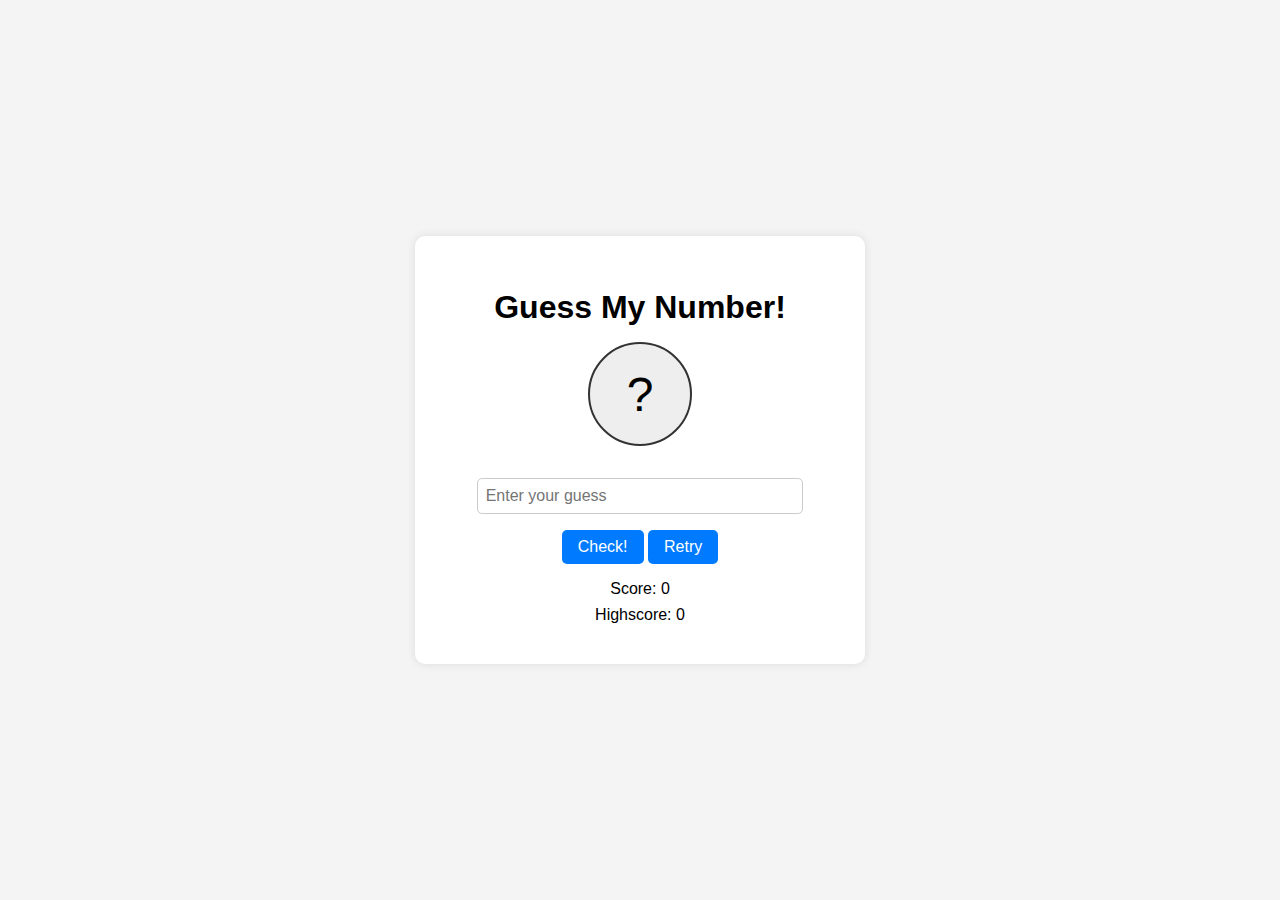
<file: Fundamentals/GuessMyNumber2/index.html>
<!DOCTYPE html>
<html lang="en">
<head>
    <meta charset="UTF-8">
    <meta name="viewport" content="width=device-width, initial-scale=1.0">
    <title>Guess My Number</title>
    <link rel="stylesheet" href="styles.css">
</head>
<body>
    <div class="container">
        <h1>Guess My Number!</h1>
        <div class="question-mark">?</div>
        <input type="number" class="guess-input" placeholder="Enter your guess">
        <button class="check-btn">Check!</button>
        <button class="retry-btn">Retry</button>
        <div class="scoreboard">
            <p>Score: <span class="score">0</span></p>
            <p>Highscore: <span class="highscore">0</span></p>
        </div>
    </div>
    <script src="script.js"></script>
</body>
</html>
</file>
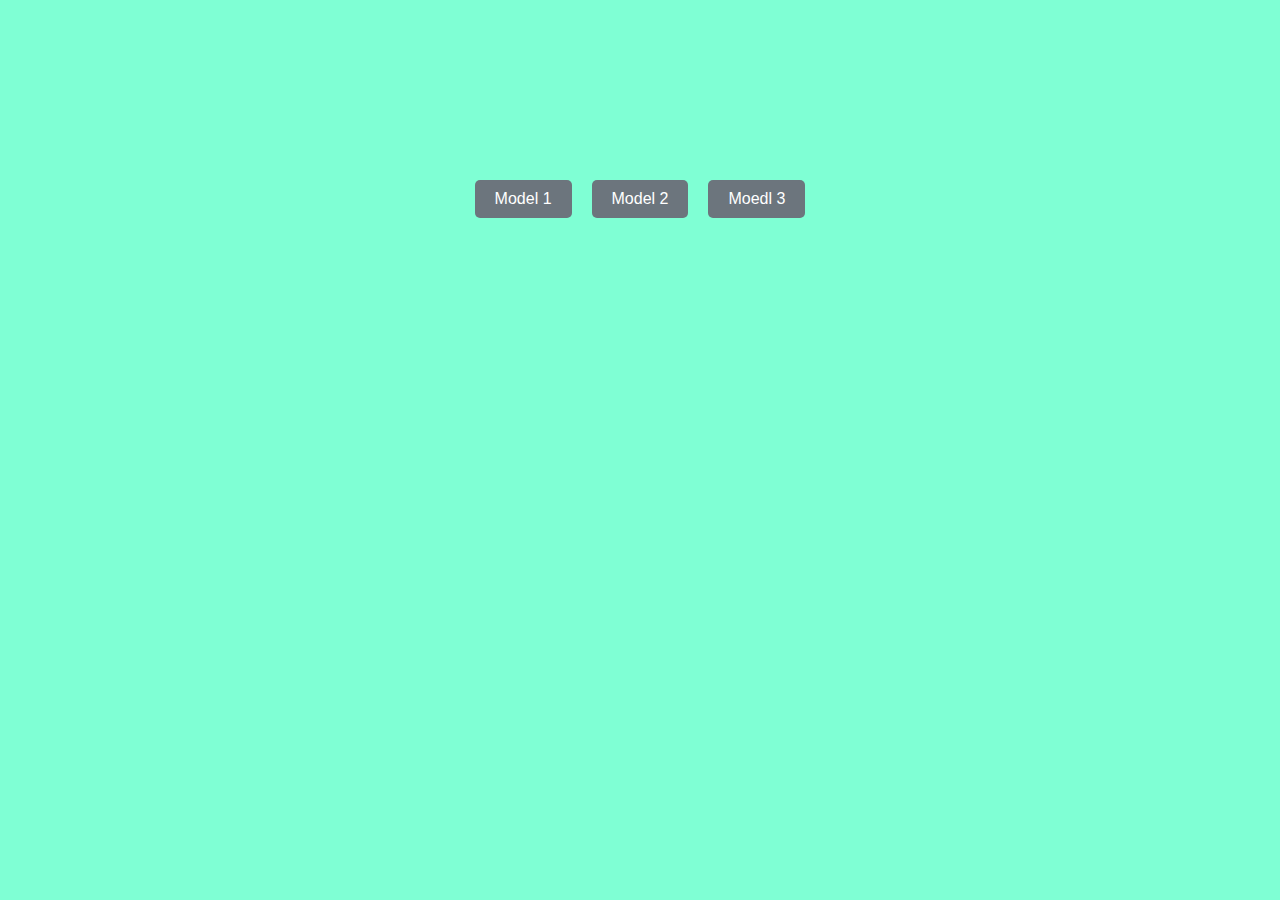
<file: Fundamentals/ShowModels/index.html>
<!DOCTYPE html>
<html lang="en">
<head>
    <meta charset="UTF-8">
    <meta name="viewport" content="width=device-width, initial-scale=1.0">
    <title>Model Overlay Example</title>
    <link rel="stylesheet" href="styles.css">
</head>
<body>
    
    <div class="button-container">
        <button class="model-class" id = "model1">Model 1</button>
        <button class="model-class" id = "model2">Model 2</button>
        <button class="model-class" id = "model3">Moedl 3</button>
    </div>


    <div class="text-box">
        <h1> This is a text box</h1>

        <button class="close-btn">&times;</button>

    </div>


    <script src="script.js"></script>
</body>
</file>
<file: Fundamentals/GuessMyNumber2/styles.css>
body {
    display: flex;
    justify-content: center;
    align-items: center;
    height: 100vh;
    margin: 0;
    background-color: #f4f4f4;
    font-family: Arial, sans-serif;
}

.container {
    text-align: center;
    background-color: #ffffff;
    padding: 2rem;
    border-radius: 10px;
    box-shadow: 0 0 10px rgba(0, 0, 0, 0.1);
}

.container.correct{
    background-color: #06fe1b;
}

.container.wrong{
    background-color: #ff0000f6;
}

h1 {
    font-size: 2rem;
    margin-bottom: 1rem;
}

.question-mark {
    font-size: 3rem;
    width: 100px;
    height: 100px;
    margin: 1rem auto;
    display: flex;
    justify-content: center;
    align-items: center;
    border: 2px solid #333;
    border-radius: 50%;
    background-color: #eeeeee;
    transition: background-color 1s, border-radius 1s, color 1s; /* Add transition properties */
    color: black; /* Initial text color */

}

.question-mark.correct {
    background-color: rgba(11, 70, 16, 0.192);
    width: 220px;
    height: 150px;
    border-radius: 0%; /* Change to square */
    color: rgb(244, 15, 15); /* Change text color to white */
    font-size: 2.5rem; /* Adjust font size as needed */
    font-family: Georgia, serif;
}

.question-mark.wrong {
    background-color: rgba(129, 6, 6, 0.47);
    width: 220px;
    height: 150px;
    border-radius: 0%; /* Change to square */
    color: rgb(155, 240, 29); /* Change text color to white */
    font-size: 2.5rem; /* Adjust font size as needed */
    font-family: Georgia, serif;
}

.guess-input {
    width: 80%;
    padding: 0.5rem;
    margin: 1rem 0;
    font-size: 1rem;
    border: 1px solid #ccc;
    border-radius: 5px;
}

.check-btn, .retry-btn {
    padding: 0.5rem 1rem;
    font-size: 1rem;
    border: none;
    border-radius: 5px;
    background-color: #007BFF;
    color: white;
    cursor: pointer;
}

.check-btn:hover {
    background-color: #0056b3;
}

.scoreboard {
    margin-top: 1rem;
}

.scoreboard p {
    margin: 0.5rem 0;
    font-size: 1rem;
}
</file>
<file: Fundamentals/ShowModels/styles.css>
body {
    background-color: aquamarine;
    margin: 0;
    height: 100vh;
    display: flex;
    flex-direction: column;
    justify-content: center;
    align-items: center;
    position: relative;
}

.blur{
    filter: blur(5px);
}

.button-container {
    display: flex;
    justify-content: center;
    gap: 20px; /* space between buttons */
    position: absolute;
    top: 20%; /* position the buttons 20% from the top */
}

.model-class {
    padding: 10px 20px;
    background-color: #6c757d;
    color: white;
    border: none;
    cursor: pointer;
    font-size: 16px;
    border-radius: 5px;
}

.text-box {
    padding: 10px 20px;
    width: 200px;
    height: 200px;
    display: flex;
    justify-content: center;
    align-items: center;
    background-color: #bbbec2;
    color: white;
    text-align: center;
    border: 1px ridge #c38383;
    position: absolute;
    top: 50%;
    left: 50%;
    transform: translate(-50%, -50%);
}

.hidden{
    display: none;
}

.close-btn {
    position: absolute;
    top: 10px;
    right: 10px;
    background: none;
    border: none;
    color: red;
    font-size: 20px;
    cursor: pointer;
    border: 1px ridge #c38383;
    box-sizing: border-box;
}
</file>
